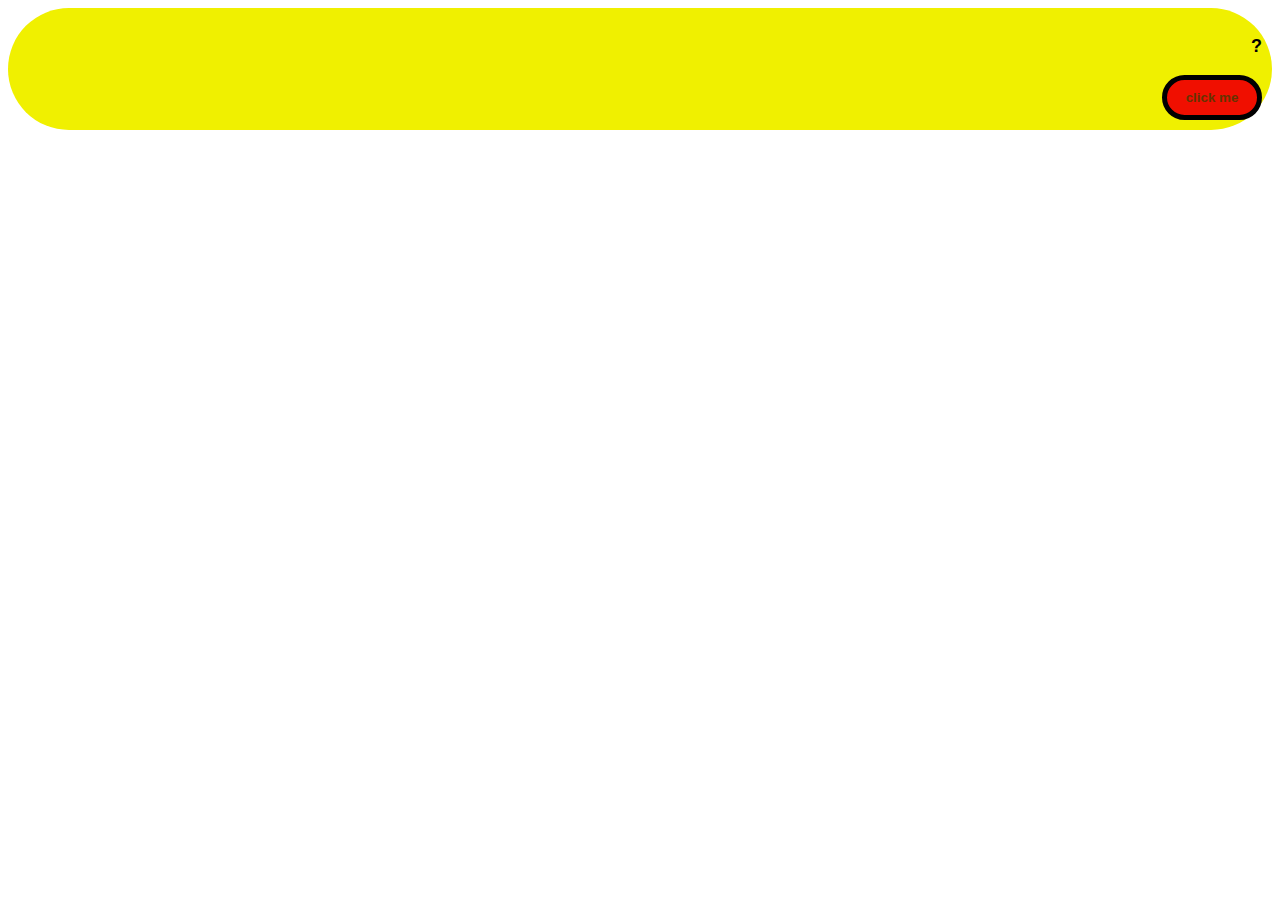
<file: hello-world.html>
<!DOCTYPE html>
<!-- HTML5 Hello world by kirupa - http://www.kirupa.com/html5/getting_your_feet_wet_html5_pg1.htm -->
<html lang="en-us">

<head>
<meta charset="utf-8">
<title>Hello...</title>
<style type="text/css">
#mainContent {
	font-family: Helvetica;
	font-size: large;
	font-weight: bold;
	background-color: #F0F000;
	border-radius: 100px;
	padding: 10px;
	text-align: right;
}
.buttonStyle {
	border-radius: 25px;
	border: thick solid #000000;
	padding: 10px;
	background-color: #F00F00;
	font-family: "Segoe UI", Tahoma, Geneva, Verdana, sans-serif;
	font-weight: bold;
	color: #663300;
	width: 100px;
}

.buttonStyle:hover {
	border: thin solid #FFCC00;
	background-color: #FCF9D6;
	color: #996633;
	cursor: pointer;
}
.buttonStyle:active {
	border: thin solid #99CC00;
	background-color: #F5FFD2;
	color: #669900;
	cursor: pointer;
}
</style>
</head>

<body>
<div id="mainContent">
<p id="helloText">?</p>
<button id="clickButton" class="buttonStyle">click me</button>
</div>
<script> 
var myButton = document.getElementById("clickButton");
var myText = document.getElementById("helloText");

myButton.addEventListener('click', doSomething, false)

function doSomething() {
	myText.textContent = "hello, world!";
}
</script>

</body>
</html>
</file>
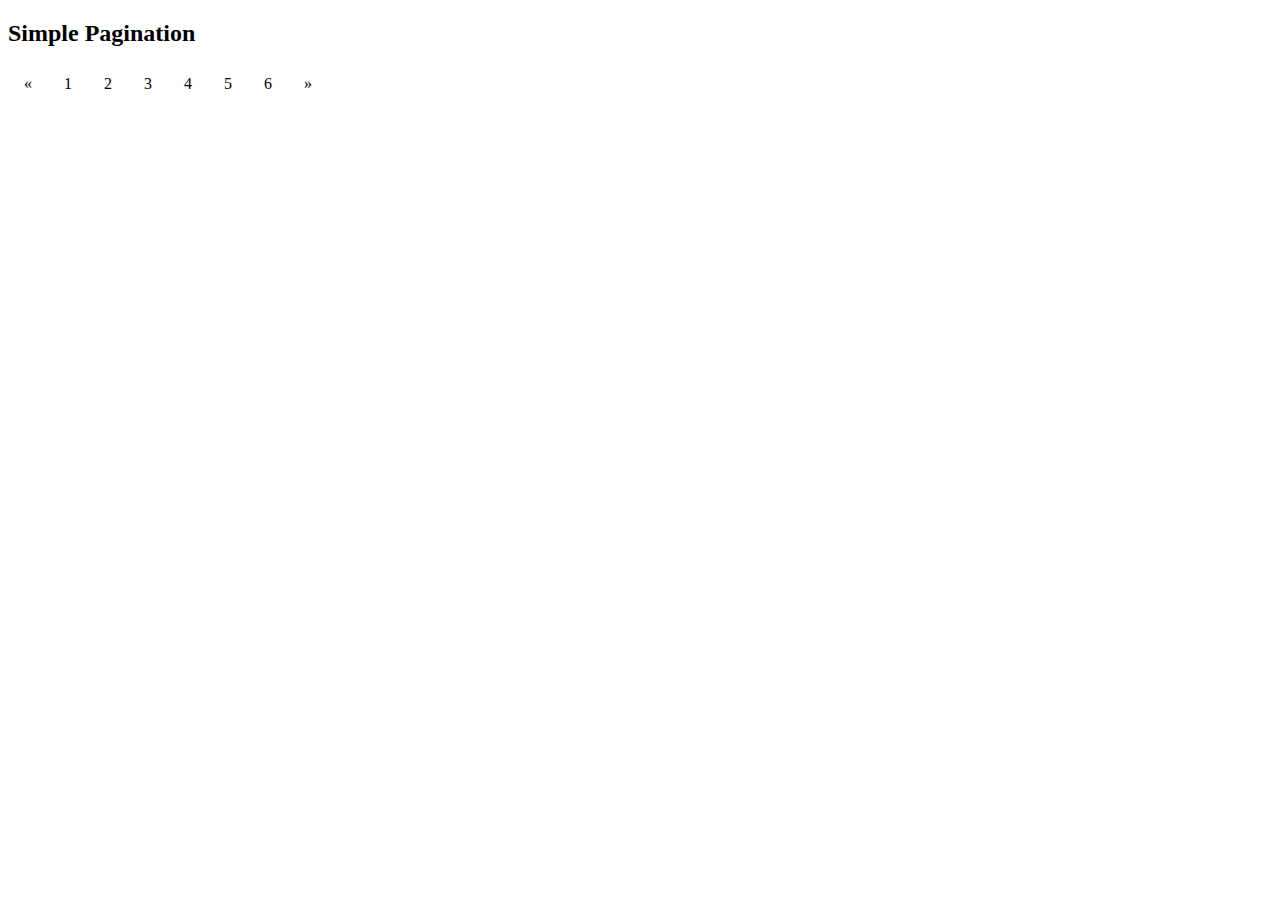
<file: HTML/pagination.html>
<!DOCTYPE html>
<html>
<head>
<style>
.pagination {
    display: inline-block;
}

.pagination a {
    color: black;
    float: left;
    padding: 8px 16px;
    text-decoration: none;
}
</style>
</head>
<body>

<h2>Simple Pagination</h2>

<div class="pagination">
  <a href="#">&laquo;</a>
  <a href="#">1</a>
  <a href="#">2</a>
  <a href="#">3</a>
  <a href="#">4</a>
  <a href="#">5</a>
  <a href="#">6</a>
  <a href="#">&raquo;</a>
</div>

</body>
</html>
</file>
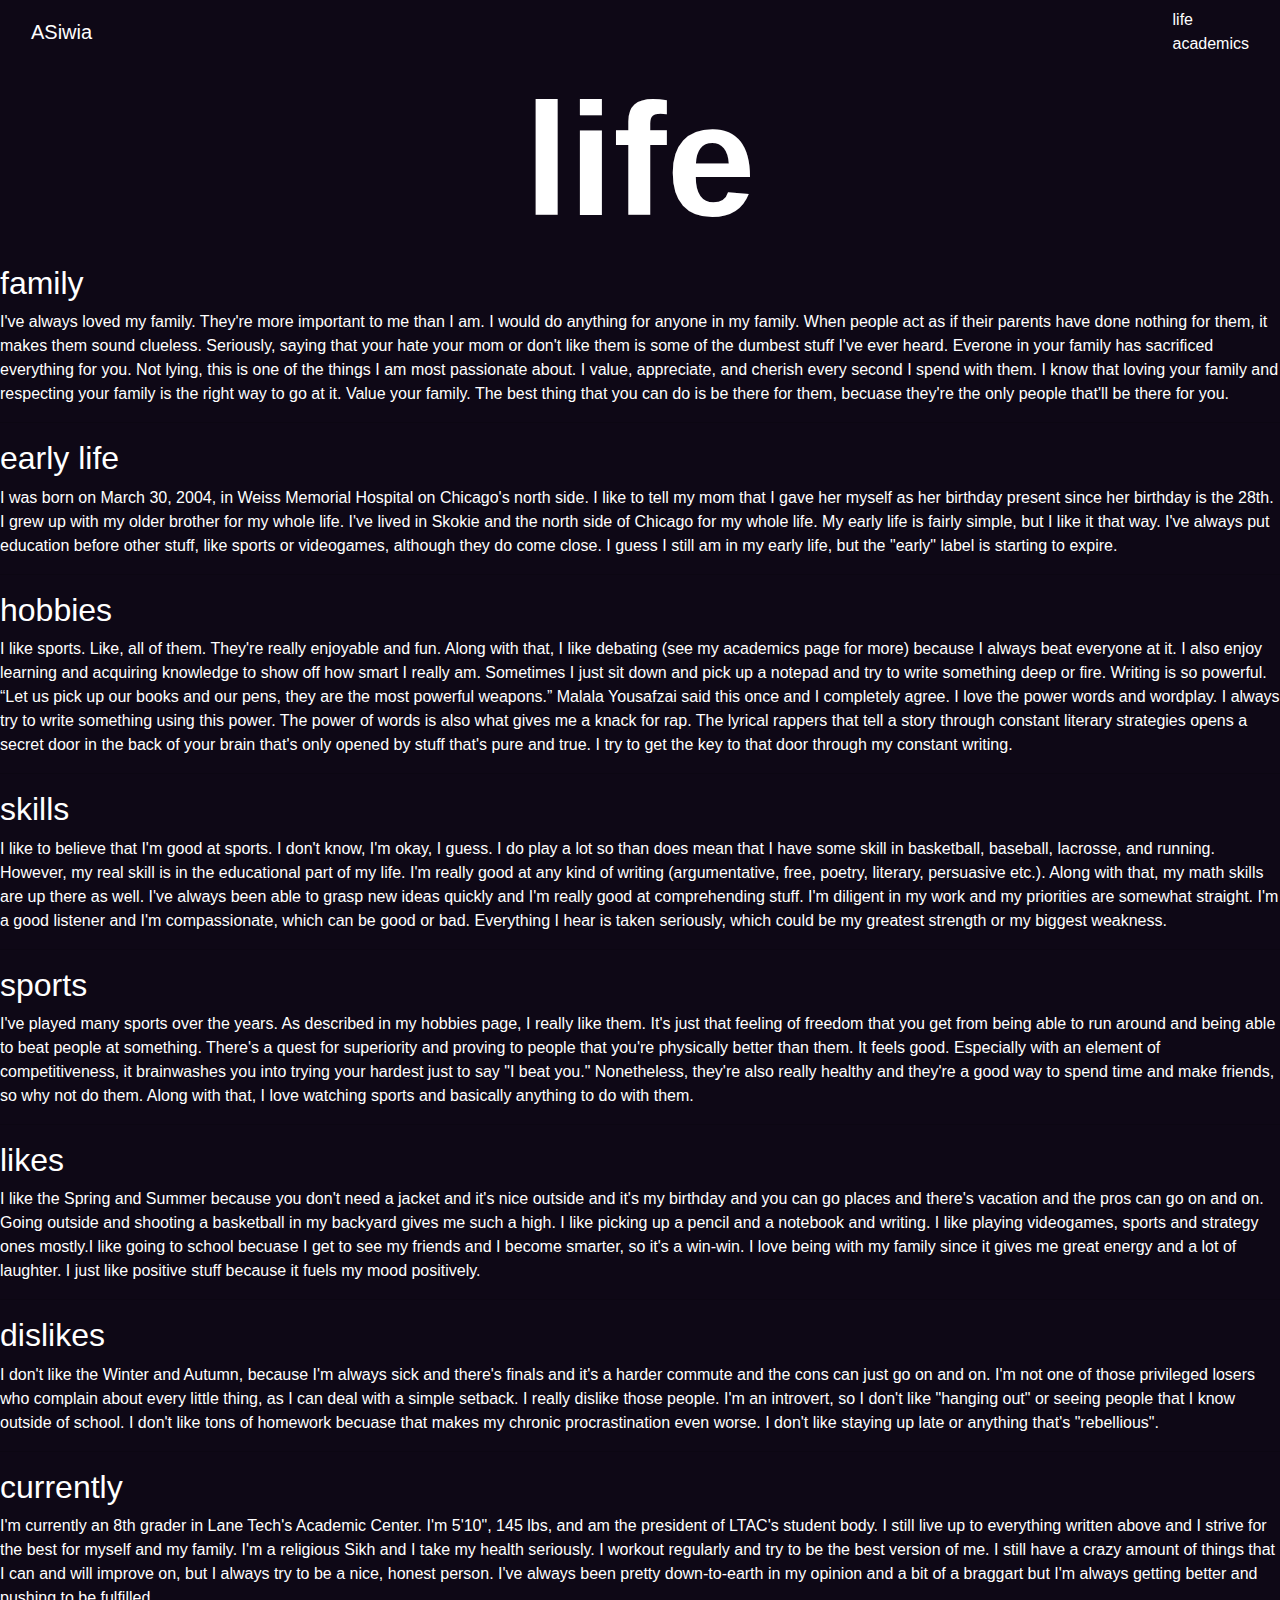
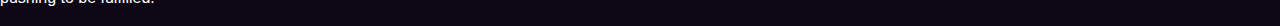
<file: HTML/Final_Project/page2.html>
<!DOCTYPE html>
  <html>
      <head>
        <title>Anmol Singh</title>
        <meta charset="utf-8">
        <meta name="viewport" content="width=device-width, initial-scale=1">
        <link rel="stylesheet" href="https://maxcdn.bootstrapcdn.com/bootstrap/4.0.0/css/bootstrap.min.css">
        <script src="https://ajax.googleapis.com/ajax/libs/jquery/3.3.1/jquery.min.js"></script>
        <script src="https://maxcdn.bootstrapcdn.com/bootstrap/3.3.7/js/bootstrap.min.js"></script>
        <link rel="stylesheet" type="text/css" href="external.css">
      </head>
      <body>
        <nav class="navbar navbar-default">
          <div class="container-fluid">
            <div class="navbar-header">
              <a style="color:white;"  class="navbar-brand" href="https://asingh5.github.io/ecs71718/HTML/Final_Project/index.html">ASiwia</a>
            </div>
              <ul class="nav navbar-nav">
                <li><a style="color:white;" href="https://asingh5.github.io/ecs71718/HTML/Final_Project/page2.html">life</a></li>
                <li><a style="color:white;" href="#">academics</a></li>
              </ul>
          </div>
        </nav>
            <center>    
              <h1 style="font-size: 1000%; color:white; font: Arial Black;"><b>life</b></h1>
            </center> 
              <h2>family</h2>
                <p>I've always loved my family. They're more important to me than I am. I would do anything for anyone in my family. When people act as if their parents have done nothing for them, it makes them sound clueless. Seriously, saying that your hate your mom or don't like them is some of the dumbest stuff I've ever heard. Everone in your family has sacrificed everything for you. Not lying, this is one of the things I am most passionate about. I value, appreciate, and cherish every second I spend with them. I know that loving your family and respecting your family is the right way to go at it. Value your family. The best thing that you can do is be there for them, becuase they're the only people that'll be there for you. </p>
                  <hr>
              <h2>early life</h2>
                <p>I was born on March 30, 2004, in Weiss Memorial Hospital on Chicago's north side. I like to tell my mom that I gave her myself as her birthday present since her birthday is the 28th. I grew up with my older brother for my whole life. I've lived in Skokie and the north side of Chicago for my whole life. My early life is fairly simple, but I like it that way. I've always put education before other stuff, like sports or videogames, although they do come close. I guess I still am in my early life, but the "early" label is starting to expire.</p>
                  <hr>
              <h2>hobbies</h2>
                <p>I like sports. Like, all of them. They're really enjoyable and fun. Along with that, I like debating (see my academics page for more) because I always beat everyone at it. I also enjoy learning and acquiring knowledge to show off how smart I really am. Sometimes I just sit down and pick up a notepad and try to write something deep or fire. Writing is so powerful. “Let us pick up our books and our pens, they are the most powerful weapons.”  Malala Yousafzai said this once and I completely agree. I love the power words and wordplay. I always try to write something using this power. The power of words is also what gives me a knack for rap. The lyrical rappers that tell a story through constant literary strategies opens a secret door in the back of your brain that's only opened by stuff that's pure and true. I try to get the key to that door through my constant writing.</p>
                  <hr>
              <h2>skills</h2>
                <p>I like to believe that I'm good at sports. I don't know, I'm okay, I guess. I do play a lot so than does mean that I have some skill in basketball, baseball, lacrosse, and running. However, my real skill is in the educational part of my life. I'm really good at any kind of writing (argumentative, free, poetry, literary, persuasive etc.). Along with that, my math skills are up there as well. I've always been able to grasp new ideas quickly and I'm really good at comprehending stuff. I'm diligent in my work and my priorities are somewhat straight. I'm a good listener and I'm compassionate, which can be good or bad. Everything I hear is taken seriously, which could be my greatest strength or my biggest weakness.</p>
                  <hr>
              <h2>sports</h2>
                <p>I've played many sports over the years. As described in my hobbies page, I really like them.  It's just that feeling of freedom that you get from being able to run around and being able to beat people at something. There's a quest for superiority and proving to people that you're physically better than them. It feels good. Especially with an element of competitiveness, it brainwashes you into trying your hardest just to say "I beat you." Nonetheless, they're also really healthy and they're a good way to spend time and make friends, so why not do them. Along with that, I love watching sports and basically anything to do with them.</p>
                  <hr>
              <h2>likes</h2>
                <p>I like the Spring and Summer because you don't need a jacket and it's nice outside and it's my birthday and you can go places and there's vacation and the pros can go on and on. Going outside and shooting a basketball in my backyard gives me such a high. I like picking up a pencil and a notebook and writing. I like playing videogames, sports and strategy ones mostly.I like going to school becuase I get to see my friends and I become smarter, so it's a win-win. I love being with my family since it gives me great energy and a lot of laughter. I just like positive stuff because it fuels my mood positively.</p>
                <hr>
              <h2>dislikes</h2>
                <p>I don't like the Winter and Autumn, because I'm always sick and there's finals and it's a harder commute and the cons can just go on and on. I'm not one of those privileged losers who complain about every little thing, as I can deal  with a simple setback. I really dislike those people. I'm an introvert, so I don't like "hanging out" or seeing people that I know outside of school. I don't like tons of homework becuase that makes my chronic procrastination even worse. I don't like staying up late or anything that's "rebellious". </p>
                <hr>
              <h2>currently</h2>
                <p>I'm currently an 8th grader in Lane Tech's Academic Center. I'm 5'10", 145 lbs, and am the president of LTAC's student body. I still live up to everything written above and I strive for the best for myself and my family. I'm a religious Sikh and I take my health seriously. I workout regularly and try to be the best version of me. I still have a crazy amount of things that I can and will improve on, but I always try to be a nice, honest person. I've always been pretty down-to-earth in my opinion and a bit of a braggart but I'm always getting better and pushing to be fulfilled.</p>
</file>
<file: HTML/Final_Project/external.css>
body {
    background-color: #0e0816;
    font: helvetica;
}
nav{
    background-color: #0e0816;
}

.jumbotron{ 
    background-color: #0e0816; 
    font: helvetica;
    float:left;
}
.image {
    float:right;
    max-width: 40%;
    height: 500px;
}
button {
    color: #0e0816;
}
p {
    color:white;
}
h2 {
    color:white;
}
hr {
    color:white;
}
</file>
